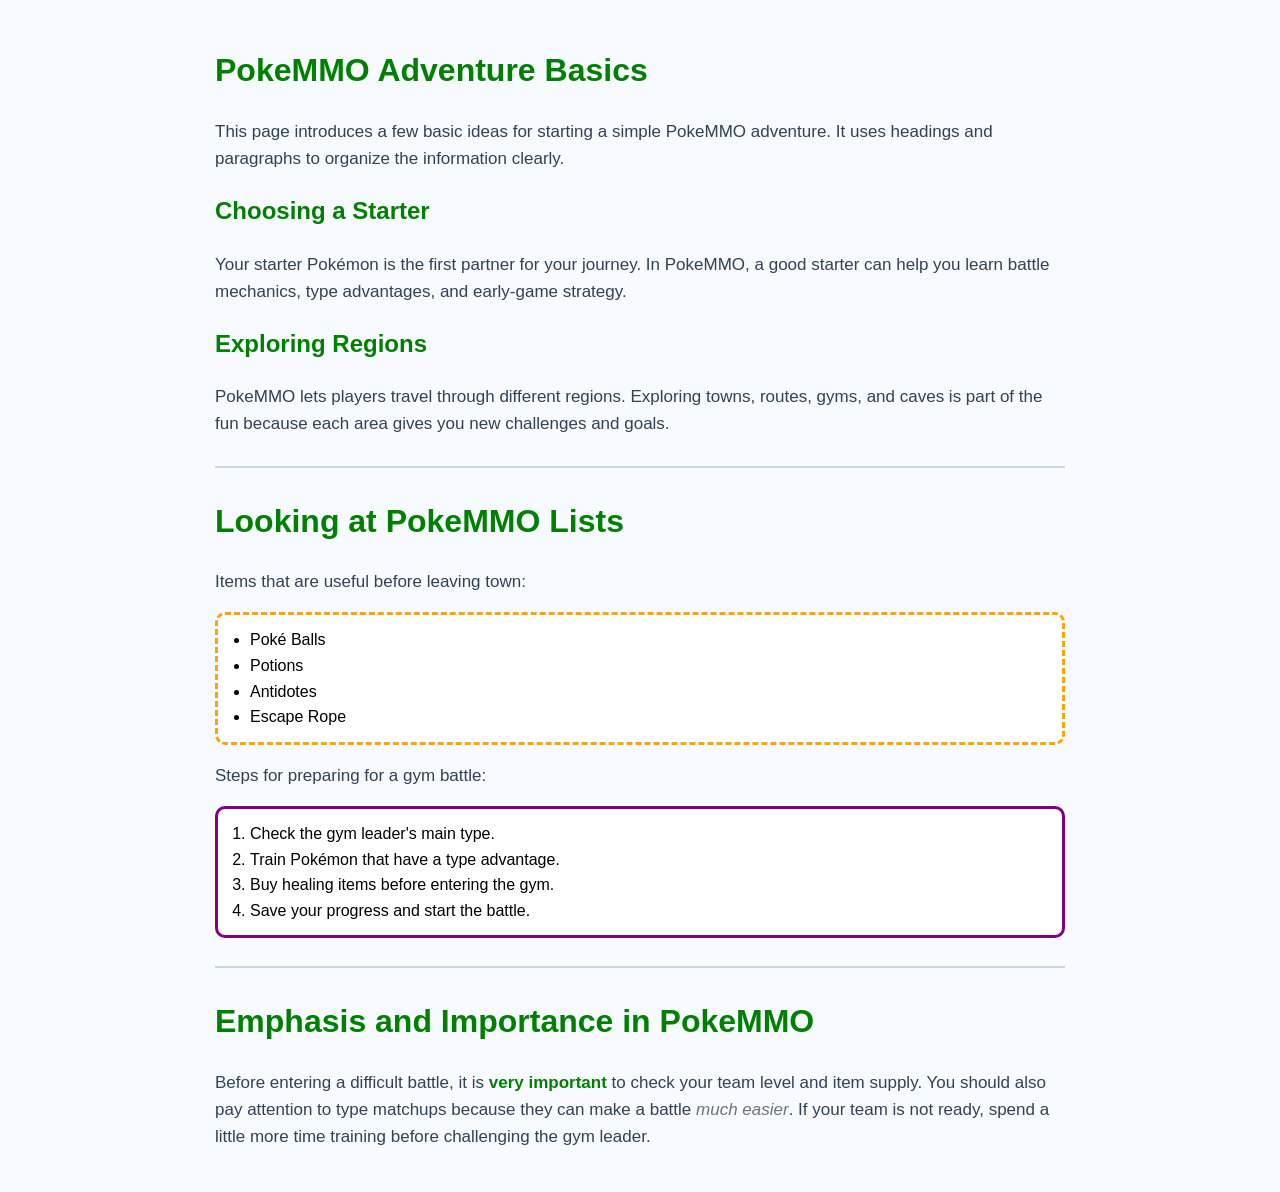
<file: index.html>
<!DOCTYPE html>
<html lang="en">
<head>
  <meta charset="utf-8">
  <title>PokeMMO HTML Text Basics</title>
  <link rel="stylesheet" href="style.css">
</head>
<body>
<h1>PokeMMO Adventure Basics</h1>

<p>This page introduces a few basic ideas for starting a simple PokeMMO adventure. It uses headings and paragraphs to organize the information clearly.</p>

<h2>Choosing a Starter</h2>

<p>Your starter Pokémon is the first partner for your journey. In PokeMMO, a good starter can help you learn battle mechanics, type advantages, and early-game strategy.</p>

<h2>Exploring Regions</h2>

<p>PokeMMO lets players travel through different regions. Exploring towns, routes, gyms, and caves is part of the fun because each area gives you new challenges and goals.</p>

<hr>

<h1>Looking at PokeMMO Lists</h1>

<p>Items that are useful before leaving town:</p>

<ul>
  <li>Poké Balls</li>
  <li>Potions</li>
  <li>Antidotes</li>
  <li>Escape Rope</li>
</ul>

<p>Steps for preparing for a gym battle:</p>

<ol>
  <li>Check the gym leader's main type.</li>
  <li>Train Pokémon that have a type advantage.</li>
  <li>Buy healing items before entering the gym.</li>
  <li>Save your progress and start the battle.</li>
</ol>

<hr>

<h1>Emphasis and Importance in PokeMMO</h1>

<p>Before entering a difficult battle, it is <strong>very important</strong> to check your team level and item supply. You should also pay attention to type matchups because they can make a battle <em>much easier</em>. If your team is not ready, spend a little more time training before challenging the gym leader.</p>

</body>
</html>
</file>
<file: style.css>
body {
  font-family: Arial, Helvetica, sans-serif;
  max-width: 850px;
  margin: 0 auto;
  padding: 24px;
  line-height: 1.6;
  background-color: #f7fbff;
}

h1, h2 {
  color: green;
}

p {
  color: #334155;
  font-size: 17px;
}

ul {
  border: 3px dashed orange;
}

ol {
  border: 3px solid purple;
}

ol, ul {
  padding: 12px 32px;
  border-radius: 10px;
  background-color: white;
}

strong {
  color: green;
}

em {
  color: #6b7280;
}

hr {
  margin: 28px 0;
  border: 0;
  border-top: 2px solid #cbd5e1;
}
</file>
